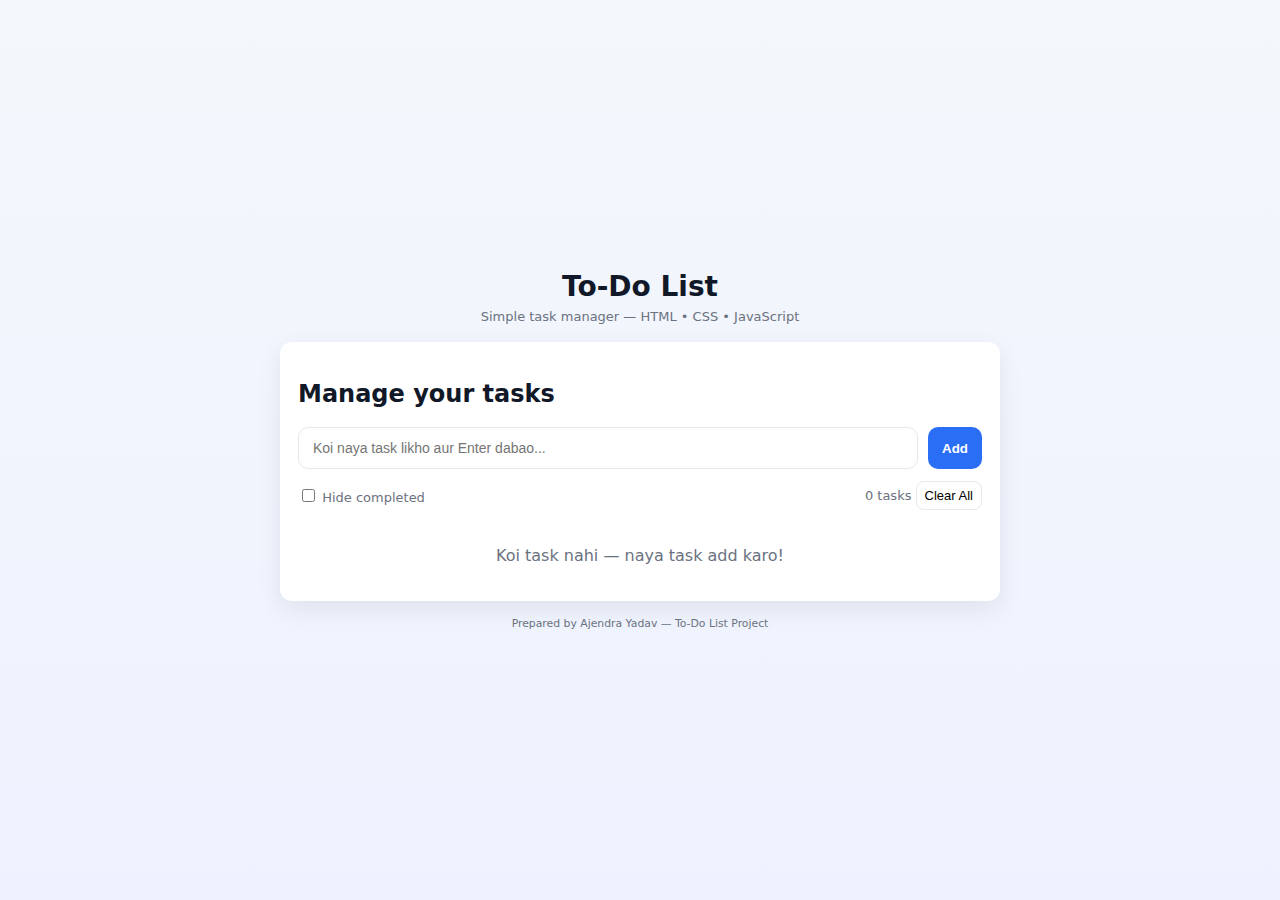
<file: LMS-Major-Project.-main/mini project/index.html>
<!DOCTYPE html>
<html lang="hi">
<head>
  <meta charset="utf-8" />
  <meta name="viewport" content="width=device-width,initial-scale=1" />
  <title>To-Do List - Ajendra Yadav</title>
  <!-- style.css ko link kar rahe hain -->
  <link rel="stylesheet" href="style.css" />
</head>
<body>
  <!-- 
    Main container: poora app iske andar hai.
    Presentation tip: yahan bataiye ki HTML structure simple & semantic hai (header, section, footer).
  -->
  <main class="app">
    <header>
      <h1>To-Do List</h1>
      <p class="meta">Simple task manager — HTML • CSS • JavaScript</p>
    </header>

    <!-- todo-card: task add karne aur list dikhane wala section -->
    <section class="todo-card" aria-labelledby="todo-heading">
      <h2 id="todo-heading" class="sr-only">Manage your tasks</h2>

      <!-- 
        task-form: user input ke liye form.
        Presentation tip: form submit event JavaScript se handle hota hai (refresh avoid karne ke liye).
      -->
      <form id="task-form" class="task-form" autocomplete="off">
        <!-- task-input: user yahan likhega -->
        <input id="task-input" name="task" type="text" placeholder="Koi naya task likho aur Enter dabao..." aria-label="Add task" />
        <!-- button bhi provide kiya hai for accessibility -->
        <button type="submit" id="add-btn">Add</button>
      </form>

      <!-- small controls: hide completed, count, clear all -->
      <div class="controls">
        <div class="left">
          <label>
            <input type="checkbox" id="hide-completed" />
            Hide completed
          </label>
        </div>
        <div class="right">
          <span id="count">0 tasks</span>
          <button id="clear-all" title="Clear all tasks">Clear All</button>
        </div>
      </div>

      <!-- task list ko yahin render karenge (JavaScript) -->
      <ul id="task-list" class="task-list" aria-live="polite"></ul>

      <!-- empty message jab koi task na ho to dikhayenge -->
      <div id="empty" class="empty">Koi task nahi — naya task add karo!</div>
    </section>

    <footer class="footer">
      <small>Prepared by Ajendra Yadav — To-Do List Project</small>
    </footer>
  </main>

  <!-- script.js include kar rahe hain -->
  <script src="script.js"></script>
</body>
</html>
</file>
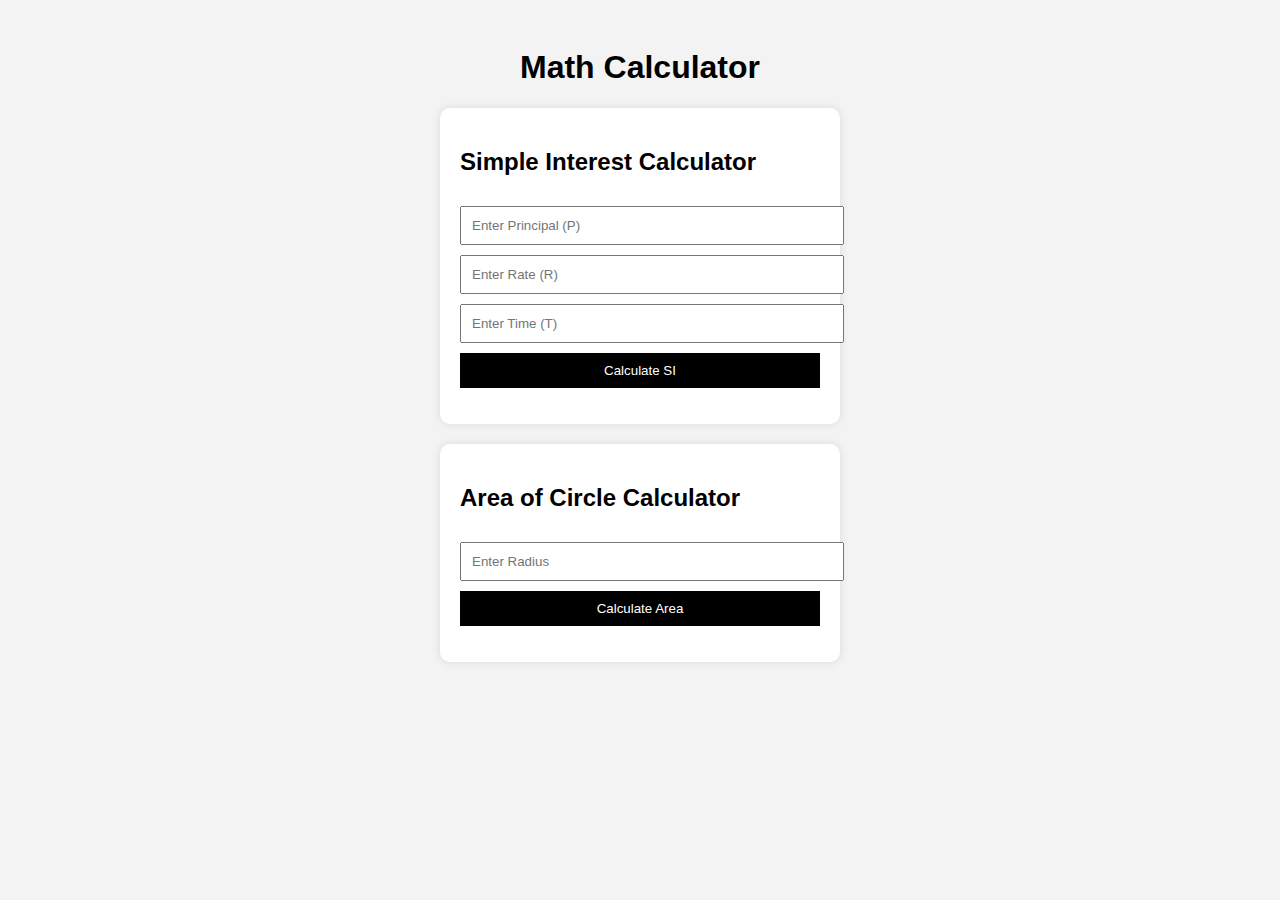
<file: LMS-Major-Project.-main/Anudip-WDR-LAB/WDR-LAB-Question-1-Calculator/Lab Question 1 Calulator/index.html>
<!DOCTYPE html>
<html lang="en">
<head>
    <meta charset="UTF-8">
    <meta name="viewport" content="width=device-width, initial-scale=1.0">
    <title>Math Calculator</title>
    <link rel="stylesheet" href="style.css">
</head>
<body>

    <div class="container">
        <h1>Math Calculator</h1>

        <!-- Simple Interest -->
        <div class="card">
            <h2>Simple Interest Calculator</h2>
            <input type="number" id="p" placeholder="Enter Principal (P)">
            <input type="number" id="r" placeholder="Enter Rate (R)">
            <input type="number" id="t" placeholder="Enter Time (T)">
            <button onclick="calculateSI()">Calculate SI</button>
            <p id="siResult"></p>
        </div>

        <!-- Area of Circle -->
        <div class="card">
            <h2>Area of Circle Calculator</h2>
            <input type="number" id="radius" placeholder="Enter Radius">
            <button onclick="calculateArea()">Calculate Area</button>
            <p id="areaResult"></p>
        </div>
    </div>

    <script src="script.js"></script>
</body>
</html>
</file>
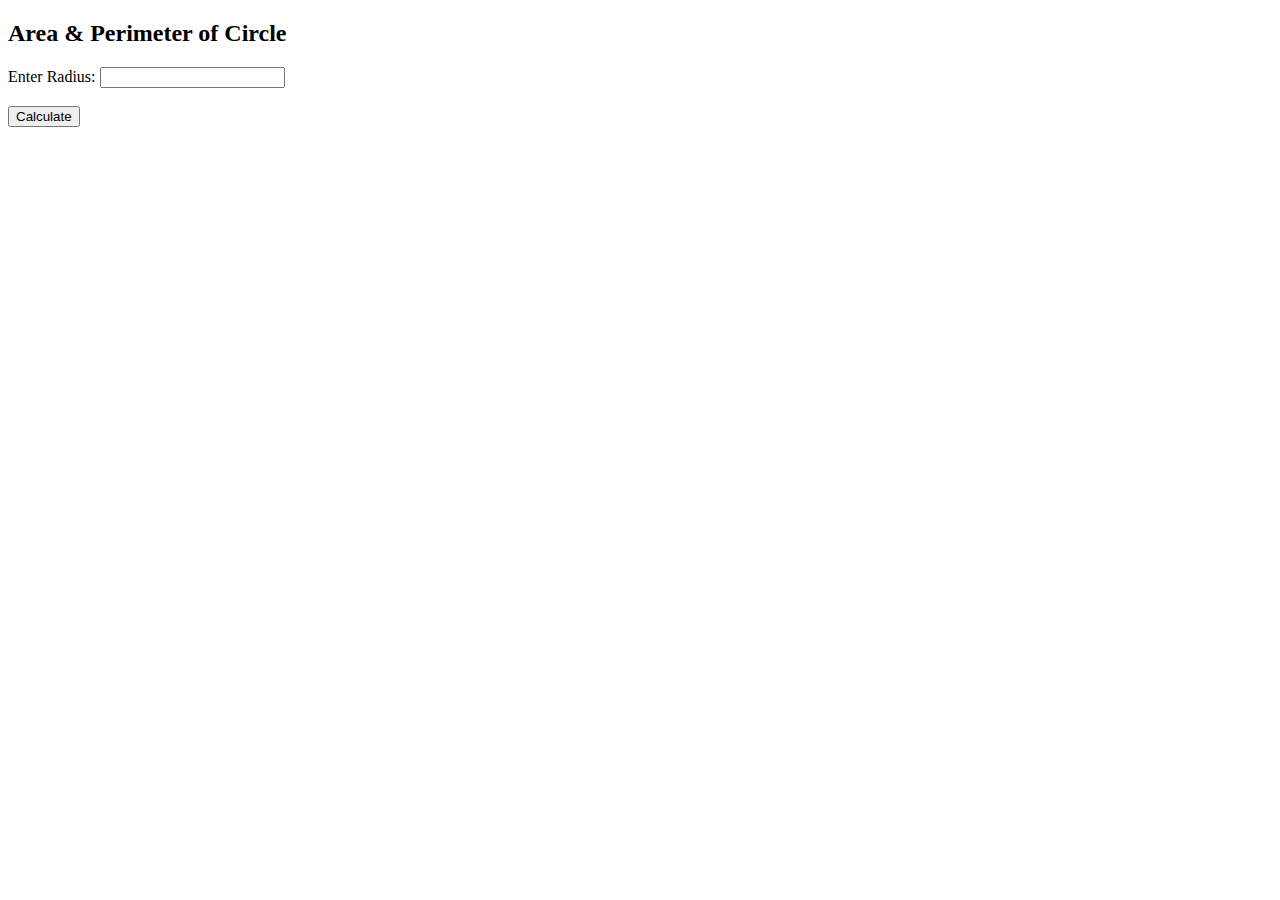
<file: LMS-Major-Project.-main/Anudip-WDR-LAB/WDR-LAB-Question-2-SI-Calculator/Lab Question 2 SI Input Calculator/circle.html>
<!DOCTYPE html>
<html>
<head>
    <title>Circle Calculator</title>
</head>
<body>

    <h2>Area & Perimeter of Circle</h2>

    <label>Enter Radius:</label>
    <input type="number" id="radius"><br><br>

    <button onclick="calculateCircle()">Calculate</button>

    <p id="circleResult"></p>

    <script>
        function calculateCircle() {
            let r = document.getElementById("radius").value;

            let area = 3.14 * r * r;
            let perimeter = 2 * 3.14 * r;

            document.getElementById("circleResult").innerHTML =
                "Area = " + area + "<br>" +
                "Perimeter = " + perimeter;
        }
    </script>

</body>
</html>
</file>
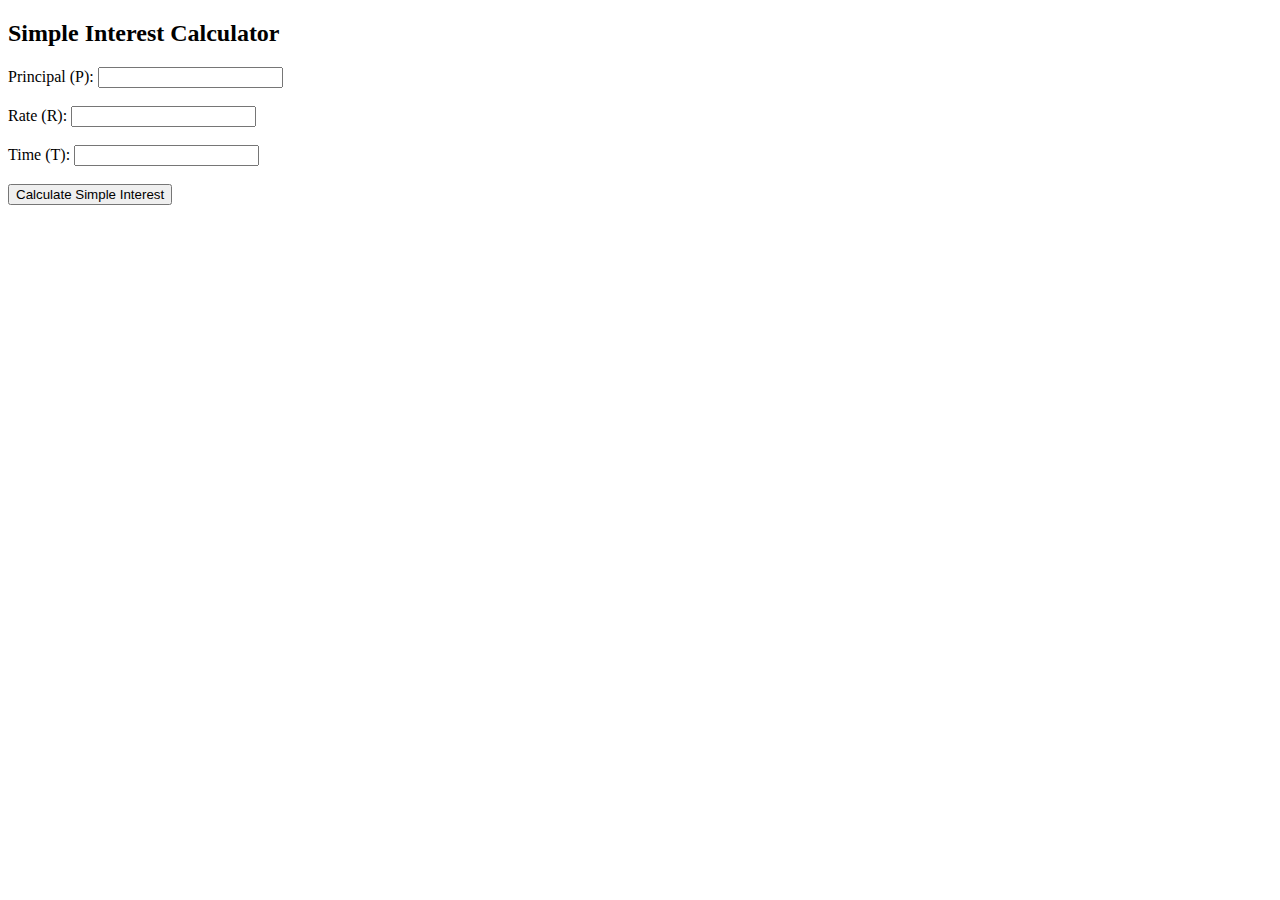
<file: LMS-Major-Project.-main/Anudip-WDR-LAB/WDR-LAB-Question-2-SI-Calculator/Lab Question 2 SI Input Calculator/simple-interest.html>
<!DOCTYPE html>
<html>
<head>
    <meta charset="utf-8">
    <title>Simple Interest Calculator</title>
</head>
<body>

    <h2>Simple Interest Calculator</h2>

    <label>Principal (P):</label>
    <input type="number" id="p"><br><br>

    <label>Rate (R):</label>
    <input type="number" id="r"><br><br>

    <label>Time (T):</label>
    <input type="number" id="t"><br><br>

    <button onclick="calculateSI()">Calculate Simple Interest</button>

    <p id="result"></p>

    <script>
        function calculateSI() {
            let p = document.getElementById("p").value;
            let r = document.getElementById("r").value;
            let t = document.getElementById("t").value;

            let si = (p * r * t) / 100;

            document.getElementById("result").innerHTML = 
                "Simple Interest = " + si;
        }
    </script>

</body>
</html>
</file>
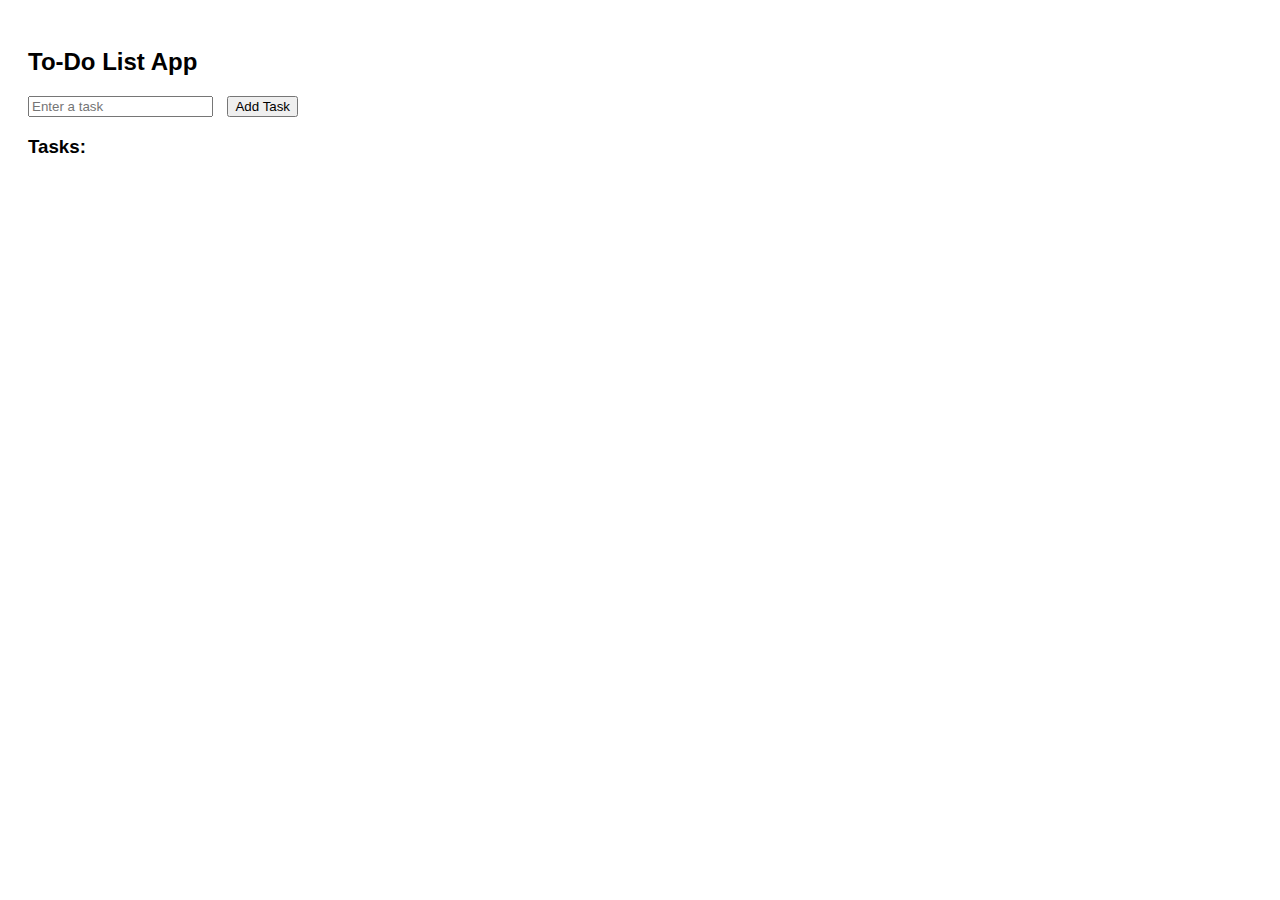
<file: LMS-Major-Project.-main/Anudip-WDR-LAB/WDR-LAB-Question-3-TO_DO_LIST/Lab Question 3 TO DO LIST/todo.html>
<!DOCTYPE html>
<html>
<head>
    <title>To Do List App</title>
    <style>
        body {
            font-family: Arial;
            padding: 20px;
        }

        li {
            margin-top: 10px;
        }

        .completed {
            color: green;
            font-weight: bold;
        }

        button {
            margin-left: 10px;
        }
    </style>
</head>
<body>

    <h2>To-Do List App</h2>

    <input type="text" id="taskInput" placeholder="Enter a task">
    <button onclick="addTask()">Add Task</button>

    <h3>Tasks:</h3>
    <ul id="taskList"></ul>

    <script>
        let tasks = []; // array to store tasks

        function addTask() {
            let taskText = document.getElementById("taskInput").value;

            if (taskText === "") {
                alert("Please enter a task!");
                return;
            }

            // Add task to array
            tasks.push(taskText);

            // Update UI
            displayTasks();

            // Clear input
            document.getElementById("taskInput").value = "";
        }

        function displayTasks() {
            let list = document.getElementById("taskList");
            list.innerHTML = "";

            tasks.forEach((task, index) => {
                let li = document.createElement("li");
                li.innerHTML = `
                    <span id="task-${index}">${task}</span>
                    <button onclick="markComplete(${index})">Mark as Complete</button>
                    <button onclick="deleteTask(${index})">Delete</button>
                `;
                list.appendChild(li);
            });
        }

        function markComplete(index) {
            let taskItem = document.getElementById("task-" + index);
            taskItem.classList.add("completed");
        }

        function deleteTask(index) {
            // Remove from array
            tasks.splice(index, 1);

            // Refresh UI
            displayTasks();
        }
    </script>

</body>
</html>
</file>
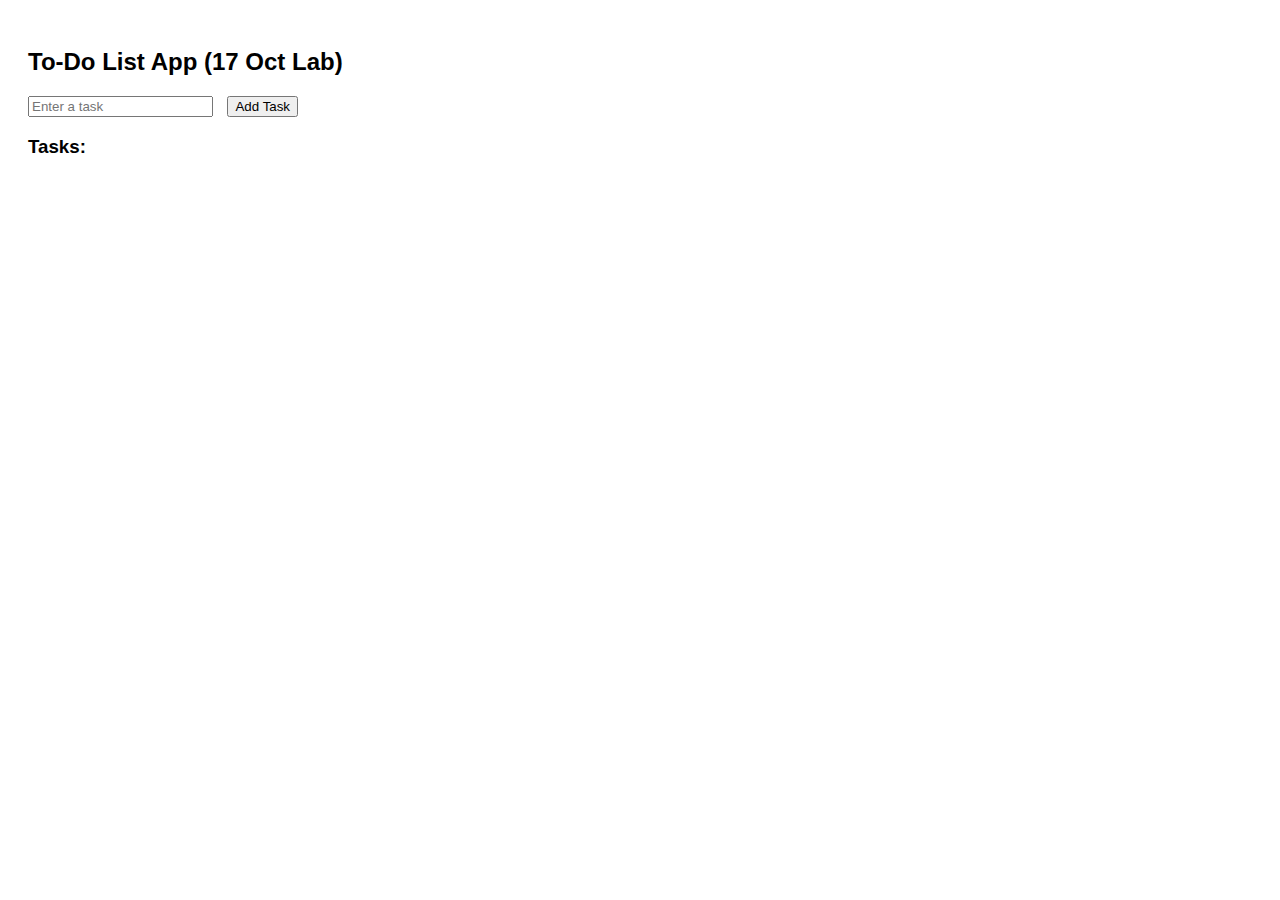
<file: LMS-Major-Project.-main/Anudip-WDR-LAB/WDR-LAB-Question-4-TO_DO_LIST_Updated/Lab Question 4 TO DO LIST Updated/todo17.html>
<!DOCTYPE html>
<html>
<head>
    <title>To Do List App</title>

    <style>
        body {
            font-family: Arial;
            padding: 20px;
        }

        li {
            margin-top: 10px;
        }

        .completed {
            color: green;
            font-weight: bold;
        }

        button {
            margin-left: 10px;
        }
    </style>
</head>
<body>

    <h2>To-Do List App (17 Oct Lab)</h2>

    <input type="text" id="taskInput" placeholder="Enter a task">
    <button onclick="addTask()">Add Task</button>

    <h3>Tasks:</h3>
    <ul id="taskList"></ul>

    <script>
        let tasks = []; // Array to store tasks

        function addTask() {
            let taskText = document.getElementById("taskInput").value;

            if (taskText === "") {
                alert("Please enter a task!");
                return;
            }

            tasks.push(taskText);  // Add to array
            displayTasks();        // Update list

            document.getElementById("taskInput").value = ""; // clear field
        }

        function displayTasks() {
            let list = document.getElementById("taskList");
            list.innerHTML = "";  // Clear old list

            tasks.forEach((task, index) => {
                let li = document.createElement("li");

                li.innerHTML = `
                    <span id="task-${index}">${task}</span>
                    <button id="btn-${index}" onclick="markComplete(${index})">Mark as Complete</button>
                    <button onclick="deleteTask(${index})">Delete</button>
                `;

                list.appendChild(li);
            });
        }

        function markComplete(index) {
            let taskItem = document.getElementById("task-" + index);
            let button = document.getElementById("btn-" + index);

            // Green text
            taskItem.classList.add("completed");

            // Change button text
            button.innerText = "Completed";

            // Disable button
            button.disabled = true;
        }

        function deleteTask(index) {
            tasks.splice(index, 1); // Remove from array
            displayTasks();         // Refresh UI
        }
    </script>

</body>
</html>
</file>
<file: LMS-Major-Project.-main/mini project/style.css>
/* Root variables for easy theming */
:root{
  --bg:#f4f7fb;
  --card:#ffffff;
  --accent:#2b6ef6;
  --muted:#6b7280;
  --radius:12px;
  --maxw:720px;
  font-family: Inter, system-ui, -apple-system, "Segoe UI", Roboto, Arial;
}

/* Basic reset */
*{box-sizing:border-box}
html,body{height:100%}
body{
  margin:0;
  background:linear-gradient(180deg,var(--bg),#eef2ff);
  display:flex;
  align-items:center;
  justify-content:center;
  padding:32px;
  color:#111827;
}

/* App width control */
.app{width:100%;max-width:var(--maxw)}
header{ text-align:center;margin-bottom:18px }
h1{margin:0;font-size:28px}
.meta{margin:6px 0 0;color:var(--muted);font-size:13px}

/* Card style jisme form aur list hai */
.todo-card{
  background:var(--card);
  border-radius:var(--radius);
  padding:18px;
  box-shadow:0 8px 24px rgba(16,24,40,0.08);
}

/* Form layout */
.task-form{display:flex;gap:10px;margin-bottom:12px}
.task-form input{
  flex:1;padding:12px 14px;border-radius:10px;border:1px solid #e6e9ef;font-size:14px;
}
.task-form input:focus{outline:2px solid rgba(43,110,246,0.12);border-color:var(--accent)}
.task-form button{
  background:var(--accent);color:#fff;border:none;padding:10px 14px;border-radius:10px;cursor:pointer;
  font-weight:600;
}

/* Controls row */
.controls{
  display:flex;justify-content:space-between;align-items:center;margin-bottom:10px;font-size:13px;color:var(--muted);
}
.controls button{
  background:transparent;border:1px solid #e6e9ef;padding:6px 8px;border-radius:8px;cursor:pointer;font-size:13px;
}

/* Task list - each item ka style */
.task-list{list-style:none;padding:0;margin:0;display:flex;flex-direction:column;gap:8px}
.task-item{
  display:flex;align-items:center;justify-content:space-between;padding:10px 12px;border-radius:10px;background:#fbfbff;border:1px solid #f1f5f9;
}
.left{
  display:flex;align-items:center;gap:12px;flex:1
}
.left .label{
  display:flex;flex-direction:column;
}
.task-title{font-size:15px}
.task-meta{font-size:12px;color:var(--muted);margin-top:4px}

.actions{display:flex;gap:8px;align-items:center}
.icon-btn{
  background:transparent;border:none;cursor:pointer;padding:6px;border-radius:8px;font-size:14px;
}

/* completed tasks style */
.completed .task-title{ text-decoration:line-through;color:var(--muted) }
.completed{opacity:0.9}

.empty{text-align:center;color:var(--muted);padding:18px;margin-top:8px}
.footer{text-align:center;margin-top:14px;color:var(--muted);font-size:13px}

/* Responsive adjustments */
@media (max-width:520px){
  .task-form input{font-size:14px}
  h1{font-size:22px}
}
</file>
<file: LMS-Major-Project.-main/Anudip-WDR-LAB/WDR-LAB-Question-1-Calculator/Lab Question 1 Calulator/style.css>
body {
    font-family: Arial, sans-serif;
    background: #f3f3f3;
    display: flex;
    justify-content: center;
    padding: 20px;
}

.container {
    width: 400px;
}

h1 {
    text-align: center;
}

.card {
    background: #fff;
    padding: 20px;
    margin-top: 20px;
    border-radius: 10px;
    box-shadow: 0 0 10px rgba(0,0,0,0.1);
}

input {
    width: 100%;
    padding: 10px;
    margin-top: 10px;
}

button {
    width: 100%;
    padding: 10px;
    margin-top: 10px;
    background: black;
    color: white;
    border: none;
    cursor: pointer;
}

button:hover {
    background: #333;
}

p {
    font-weight: bold;
    margin-top: 10px;
}
</file>
